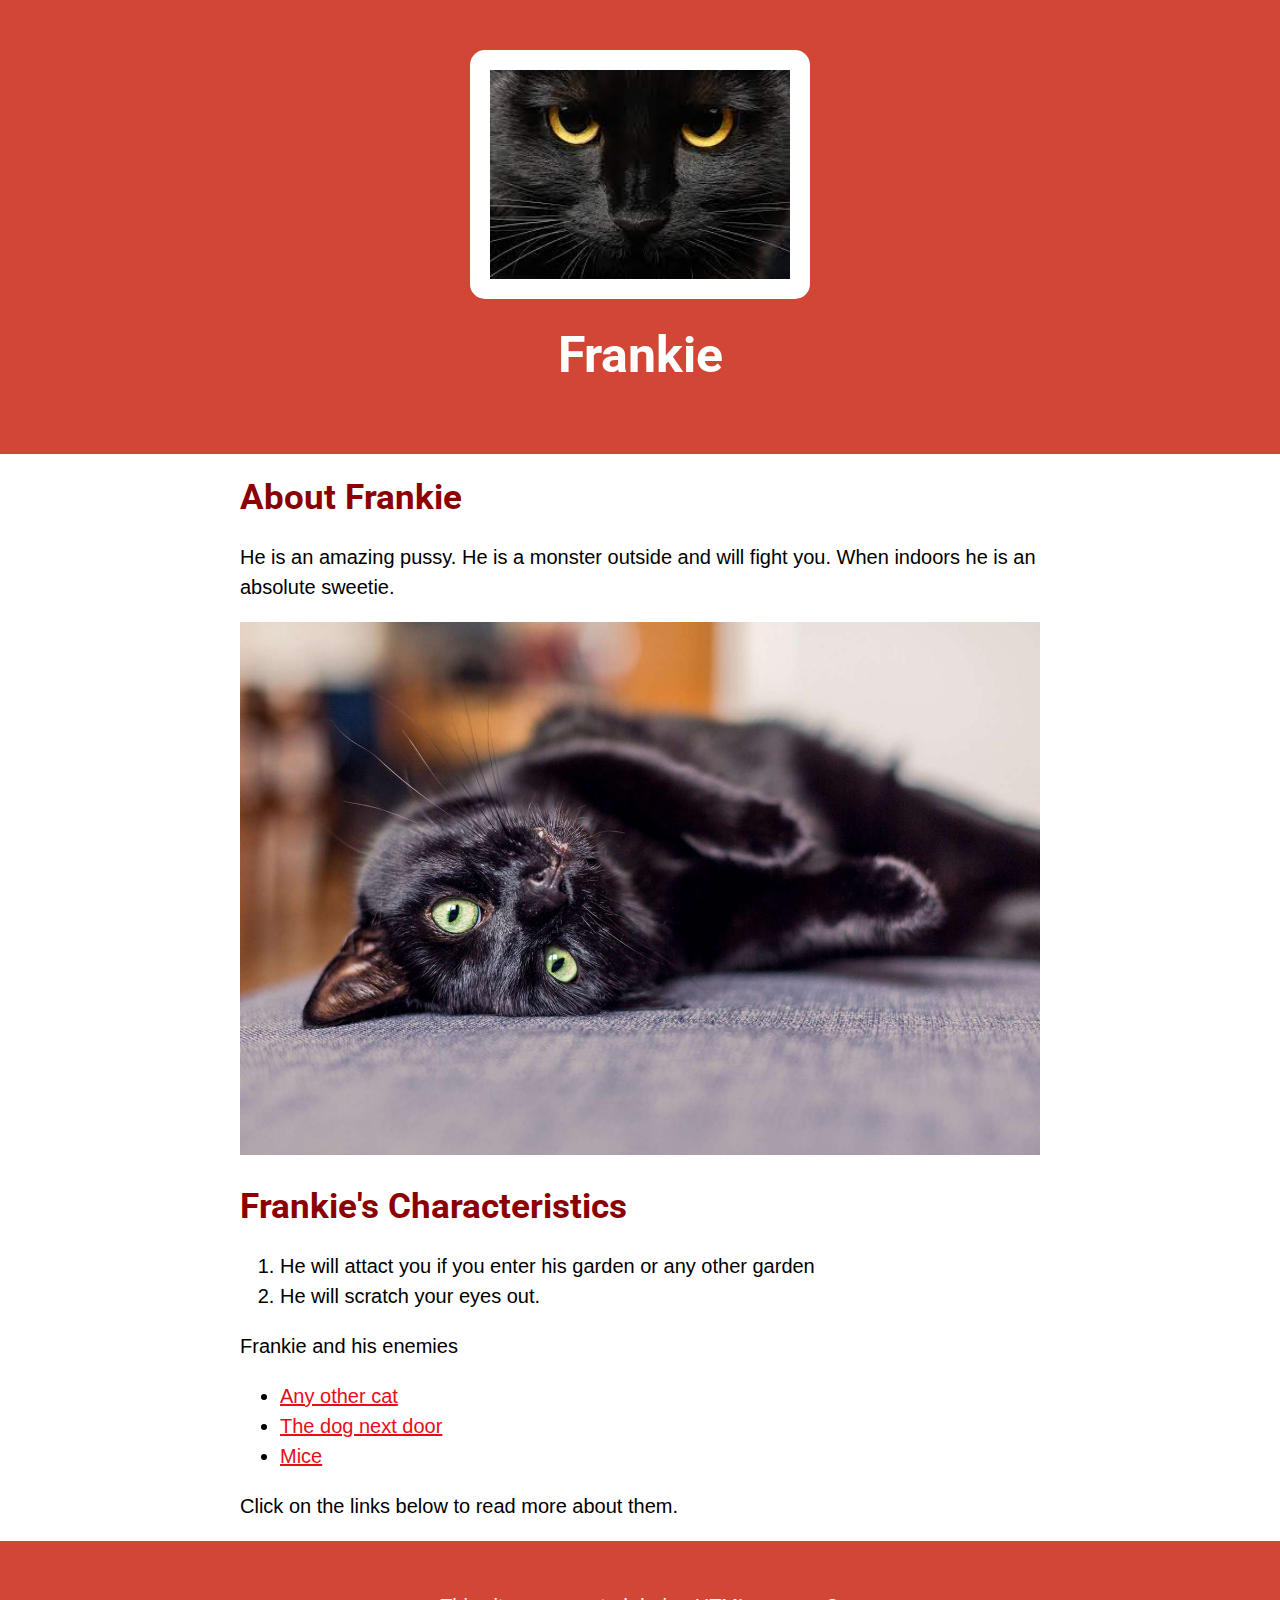
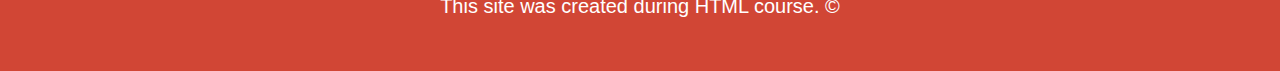
<file: index.html>
<!DOCTYPE html>
<html>
<head>
	<meta charset="utf-8">
	<meta name="viewport" content="width=device-width, initial-scale=1">
	<title>Frankie</title>
	<link rel="shortcut icon" href="img/bcat.jpeg"/>
	<link rel="preconnect" href="https://fonts.googleapis.com">
<link rel="preconnect" href="https://fonts.gstatic.com" crossorigin>
<link href="https://fonts.googleapis.com/css2?family=Roboto:wght@100&display=swap" rel="stylesheet">
	<link rel="stylesheet" type="text/css" href="css/Frankie.css">
</head>
<body>
	<!-- header element -->
	<header>
		<img src="img/bcat.jpeg">
		<h1>Frankie</h1>
	</header>

	<!-- main element -->
	<main>
		<h2>About Frankie</h2>
		<p>He is an amazing pussy. He is a monster outside and will fight you. When indoors he is an absolute sweetie.</p>
		<img src="img/bbcat.jpeg">

		<!-- Character -->
		<h2>Frankie's Characteristics</h2>
		<ol>
			<li>He will attact you if you enter his garden or any other garden</li>
			<li>He will scratch your eyes out.</li>
		</ol>

		<!-- enemies -->
		<p>Frankie and his enemies</p>
		<ul>
			<li><a target="blank" href="https://en.wikipedia.org/wiki/Cat">Any other cat</a></li>
			<li><a target="blank" href="https://en.wikipedia.org/wiki/Dog">The dog next door</a></li>
			<li><a target="blank" href="https://en.wikipedia.org/wiki/Mouse">Mice</a></li>
		</ul>

		<p>Click on the links below to read more about them.</p>
	</main>
	<!-- Footer element -->
	<footer>
		<p>This site was created during HTML course. &copy;</p>
	</footer>
</body>
</html>
</file>
<file: css/Frankie.css>
body{
	margin: 0;
	font-family: Helvetica, Arial, sans-serif;
	font-size: 20px;
	line-height: 30px;
}
header{ 
	background-color: #d14635;
	text-align: center;
	padding-top: 50px;
	padding-bottom: 50px;
}

h1, h2{
	font-family: 'Roboto', sans-serif;
}
header h1{
	color: white;
	font-size: 50px;
		}

header img{
	border-radius: 15px;
    width: 300px;
    border: 20px solid white;
}



main{
max-width: 800px;
margin: 0 auto;
padding: 0 20px;
}
main img{
	max-width: 100%;
}

h2{
	font-size: 35px;
	color: darkred;
}
a{
	color: #e70c19;
}
a:hover{
	color: white;
	background-color: #483a94;
}

footer{
	background-color: #d14635;
	text-align: center;
	color: white;
	padding: 50px;
}
footer p{
	margin: 0;
}
footer a{
	color: white;
}
</file>
